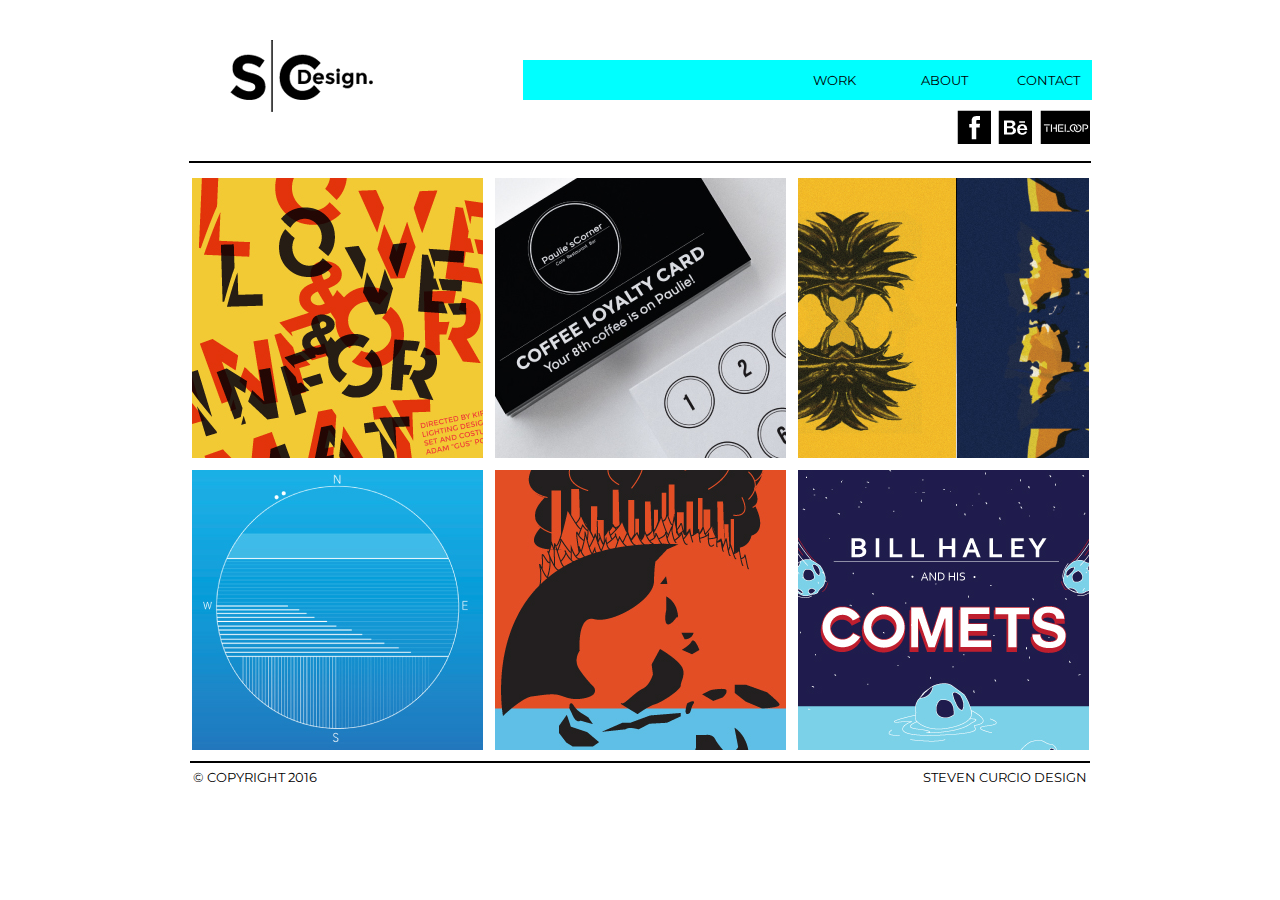
<file: index.html>
<!DOCTYPE html>
<html>
<head>
	<meta charset="utf-8">
	<title>Steven Curcio Design</title>
	<link href='https://fonts.googleapis.com/css?family=Montserrat:700,400' rel='stylesheet' type='text/css'>
	<link rel="stylesheet" type="text/css" href="css/style.css">
</head>
<body>

<!--1. header-->
<header>
	<!--1.1 logo -->
	<a href="index.html"><img src="images/logo.png"></a>
	
	<!--1.2 Nav-->
	<nav> 
		<!-- list of links-->
		<div id="navstyle">
		<ul>
			<li> <a href="work.html"> WORK </a> </li>
			<li> <a href="about.html"> ABOUT </a> </li>
			<li> <a href="contact.html"> CONTACT </a> </li>
		</ul>
	</div>
	</nav>
		<div id="linkstyle">
		<ul>	
			<li> <a href="https://www.facebook.com/StevenCurcio.94.Steeeve"><img src="images/social-media-1.png">  </a> </li>
			<li> <a href="https://www.behance.net/StevenCurcio"><img src="images/social-media.png">  </a> </li>
			<li> <a href="http://www.theloop.com.au/StevenCurcio/portfolio"><img src="images/social-media-2.png">  </a> </li>

		</ul>
		</div>
</header>
<!--2. main-->
<main>
	<!--2.1 List of works-->
	<hr>
	
	<ul>
		
		<li> <a href="#" ><img src=" images/love-and-info.jpg " onmouseover="this.src=' images/rollover-love-info.png '" onmouseout="this.src=' images/love-and-info.jpg '"  /></a> </li>
		
		<li> <a href="#" ><img src=" images/paulies-corner.jpg " onmouseover="this.src=' images/rollover-pauliescorner.png '" onmouseout="this.src=' images/paulies-corner.jpg '"  /></a> </li>
		
		<li> <a href="#" ><img src=" images/mark-making.jpg " onmouseover="this.src=' images/rollover-mmr.png '" onmouseout="this.src=' images/mark-making.jpg '"  /></a> </li>
		
		<li> <a href="#" ><img src=" images/time-keeping.jpg " onmouseover="this.src=' images/rollover-timekeeping.png '" onmouseout="this.src=' images/time-keeping.jpg '"  /></a> </li>
		
		<li> <a href="#" ><img src=" images/hot-cold.jpg " onmouseover="this.src=' images/rollover-hotcold.png '" onmouseout="this.src=' images/hot-cold.jpg '"  /></a> </li>
		
		<li> <a href="#" ><img src=" images/bill-haley.jpg " onmouseover="this.src=' images/rollover-billhaley.png '" onmouseout="this.src=' images/bill-haley.jpg '"  /></a> </li>
	</ul>
</main>
<!--3. Footer-->
<footer> 
<hr>
	<div id="footerleft"> &copy; COPYRIGHT 2016  </div>
	<div id="footerright"> STEVEN CURCIO DESIGN </div>                       
</footer>

</body>
</html>
</file>
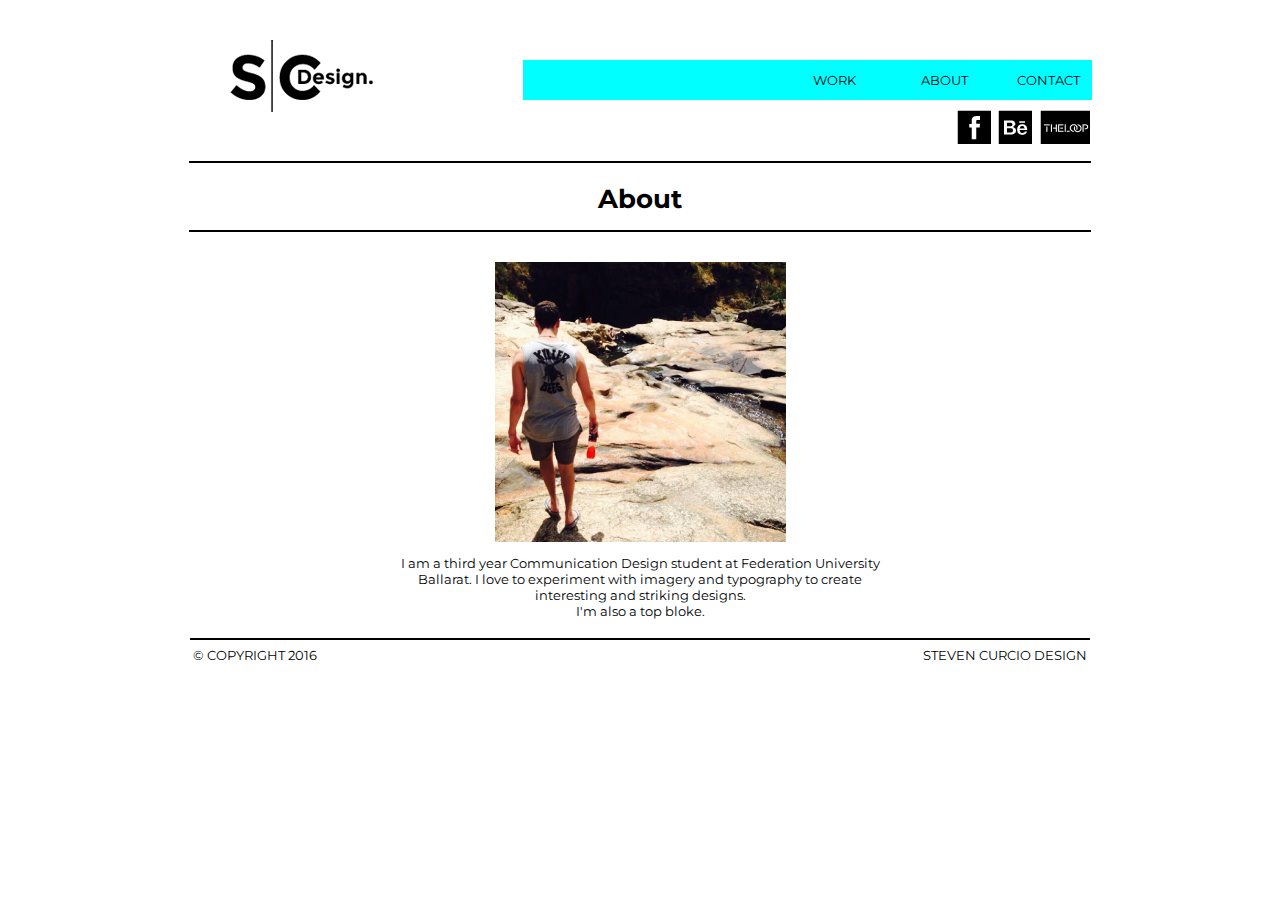
<file: about.html>
<!DOCTYPE html>
<html>
<head>
	<meta charset="utf-8">
	<title>Steven Curcio Design</title>
	<link href='https://fonts.googleapis.com/css?family=Montserrat:700,400' rel='stylesheet' type='text/css'>
	<link rel="stylesheet" type="text/css" href="css/style.css">
</head>
<body>

<!--1. header-->
<header>
	<!--1.1 logo -->
	<a href="index.html"><img src="images/logo.png"></a>
	
	<!--1.2 Nav-->
	<nav> 
		<!-- list of links-->
		<div id="navstyle">
		<ul>
			<li> <a href="work.html"> WORK </a> </li>
			<li> <a href="about.html"> ABOUT </a> </li>
			<li> <a href="contact.html"> CONTACT </a> </li>
		</ul>
	</div>
	</nav>
	<div id="linkstyle">
		<ul>	
			<li> <a href="https://www.facebook.com/StevenCurcio.94.Steeeve"><img src="images/social-media-1.png">  </a> </li>
			<li> <a href="https://www.behance.net/StevenCurcio"><img src="images/social-media.png">  </a> </li>
			<li> <a href="http://www.theloop.com.au/StevenCurcio/portfolio"><img src="images/social-media-2.png">  </a> </li>

		</ul>
		</div>
</header>
<!--2. main-->
<main>
	<!--2.1 List of works-->
	<hr>
		<h1><p class="aboutme">About</p></h1>
	<hr>
		<img class="displayed" src="images/me.png" onmouseover="this.src=' images/merollover.png '" onmouseout="this.src=' images/me.png '"  />	
		<p class="abouttext">I am a third year Communication Design student at Federation University Ballarat. I love to experiment with imagery and typography to create interesting and striking designs. 
		<br>I'm also a top bloke. </p>
	
</main>
<!--3. Footer-->
<footer> 
<hr>
	<div id="footerleft"> &copy; COPYRIGHT 2016  </div>
	<div id="footerright"> STEVEN CURCIO DESIGN </div>                       
</footer>

</body>
</html>
</file>
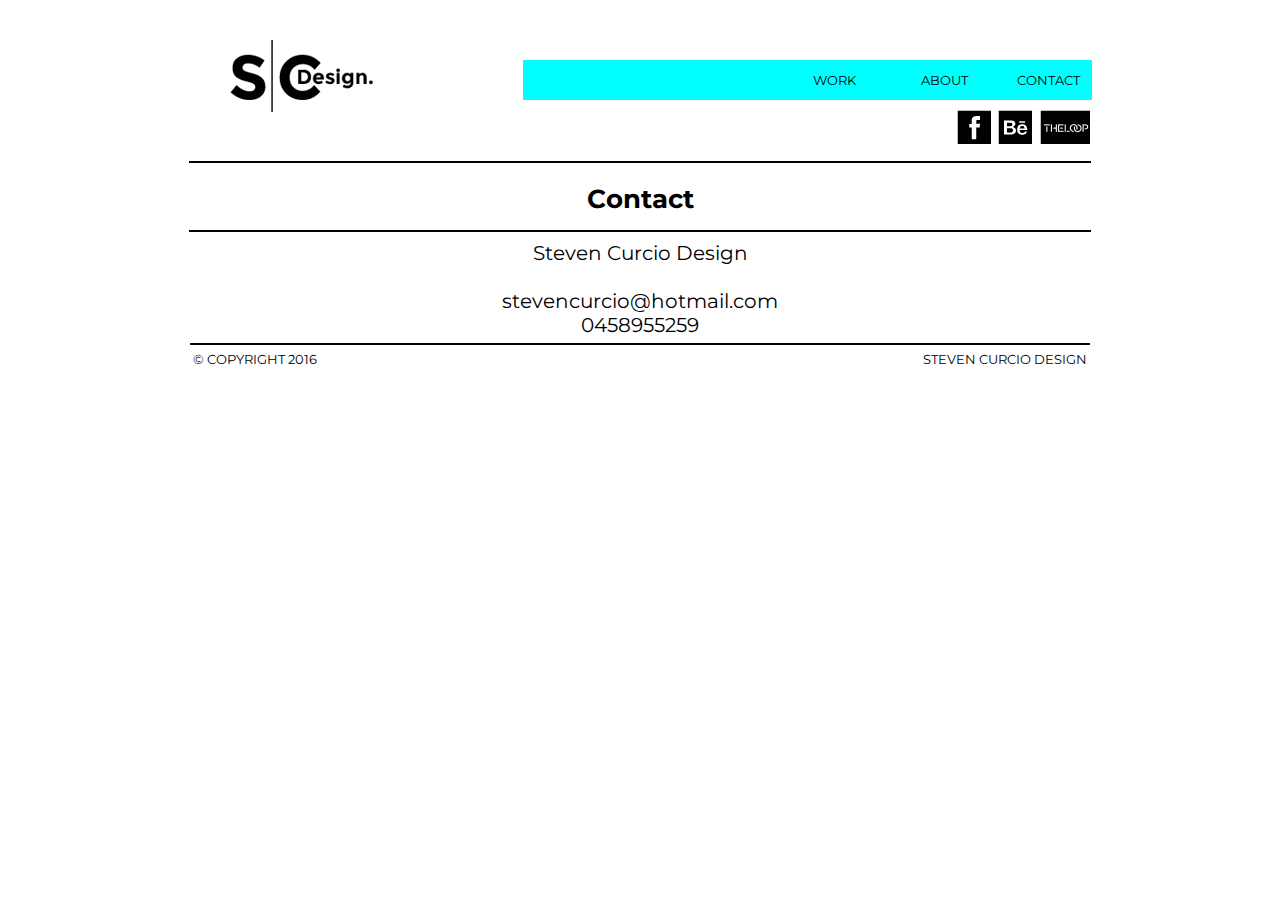
<file: contact.html>
<!DOCTYPE html>
<html>
<head>
	<meta charset="utf-8">
	<title>Steven Curcio Design</title>
	<link href='https://fonts.googleapis.com/css?family=Montserrat:700,400' rel='stylesheet' type='text/css'>
	<link rel="stylesheet" type="text/css" href="css/style.css">
</head>
<body>

<!--1. header-->
<header>
	<!--1.1 logo -->
	<a href="index.html"><img src="images/logo.png"></a>
	
	<!--1.2 Nav-->
	<nav> 
		<!-- list of links-->
		<div id="navstyle">
		<ul>
			<li> <a href="work.html"> WORK </a> </li>
			<li> <a href="about.html"> ABOUT </a> </li>
			<li> <a href="contact.html"> CONTACT </a> </li>
		</ul>
	</div>
	</nav>
	<div id="linkstyle">
		<ul>	
			<li> <a href="https://www.facebook.com/StevenCurcio.94.Steeeve"><img src="images/social-media-1.png">  </a> </li>
			<li> <a href="https://www.behance.net/StevenCurcio"><img src="images/social-media.png">  </a> </li>
			<li> <a href="http://www.theloop.com.au/StevenCurcio/portfolio"><img src="images/social-media-2.png">  </a> </li>

		</ul>
		</div>
</header>
<!--2. main-->
<main>
	<!--2.1 List of works-->
	<hr>
	
	<h1><p class="contact">Contact</p></h1>
	<hr>
	<p class="contactinfo"> Steven Curcio Design <br><br>
		<a href="mailto:stevencurcio@hotmail.com?Subject=Hello%20again" target="top">stevencurcio@hotmail.com </a> <br>
		0458955259 </p>
</main>
<!--3. Footer-->
<footer> 
<hr>
	<div id="footerleft"> &copy; COPYRIGHT 2016  </div>
	<div id="footerright"> STEVEN CURCIO DESIGN </div>                       
</footer>

</body>
</html>
</file>
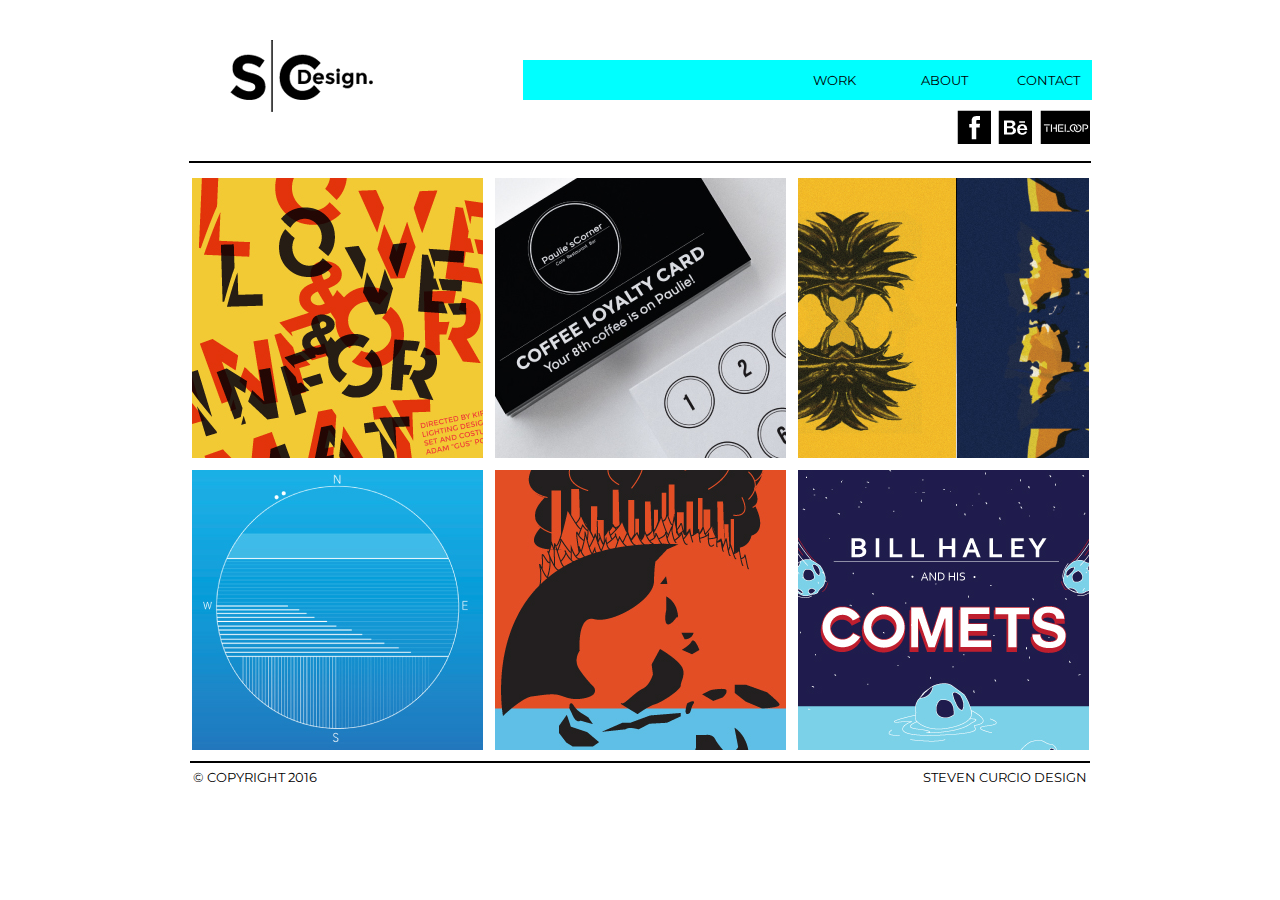
<file: website.html>
<!DOCTYPE html>
<html>
<head>
	<meta charset="utf-8">
	<title>Steven Curcio Design</title>
	<link href='https://fonts.googleapis.com/css?family=Montserrat:700,400' rel='stylesheet' type='text/css'>
	<link rel="stylesheet" type="text/css" href="css/style.css">
</head>
<body>

<!--1. header-->
<header>
	<!--1.1 logo -->
	<a href="file:///C:/Users/Steven/Work/University/Year%203/Chrissy%20web/website/website.html#"><img src="images/logo.png"></a>
	
	<!--1.2 Nav-->
	<nav> 
		<!-- list of links-->
		<div id="navstyle">
		<ul>
			<li> <a href="file:///C:/Users/Steven/Work/University/Year%203/Chrissy%20web/website/work.html"> WORK </a> </li>
			<li> <a href="file:///C:/Users/Steven/Work/University/Year%203/Chrissy%20web/website/about%20me.html"> ABOUT </a> </li>
			<li> <a href="file:///C:/Users/Steven/Work/University/Year%203/Chrissy%20web/website/contact.html"> CONTACT </a> </li>
		</ul>
	</div>
	</nav>
		<div id="linkstyle">
		<ul>	
			<li> <a href="https://www.facebook.com/StevenCurcio.94.Steeeve"><img src="images/social-media-1.png">  </a> </li>
			<li> <a href="https://www.behance.net/StevenCurcio"><img src="images/social-media.png">  </a> </li>
			<li> <a href="http://www.theloop.com.au/StevenCurcio/portfolio"><img src="images/social-media-2.png">  </a> </li>

		</ul>
		</div>
</header>
<!--2. main-->
<main>
	<!--2.1 List of works-->
	<hr>
	
	<ul>
		
		<li> <a href="#" ><img src=" images/love-and-info.jpg " onmouseover="this.src=' images/rollover-love-info.png '" onmouseout="this.src=' images/love-and-info.jpg '"  /></a> </li>
		
		<li> <a href="#" ><img src=" images/paulies-corner.jpg " onmouseover="this.src=' images/rollover-pauliescorner.png '" onmouseout="this.src=' images/paulies-corner.jpg '"  /></a> </li>
		
		<li> <a href="#" ><img src=" images/mark-making.jpg " onmouseover="this.src=' images/rollover-mmr.png '" onmouseout="this.src=' images/mark-making.jpg '"  /></a> </li>
		
		<li> <a href="#" ><img src=" images/time-keeping.jpg " onmouseover="this.src=' images/rollover-timekeeping.png '" onmouseout="this.src=' images/time-keeping.jpg '"  /></a> </li>
		
		<li> <a href="#" ><img src=" images/hot-cold.jpg " onmouseover="this.src=' images/rollover-hotcold.png '" onmouseout="this.src=' images/hot-cold.jpg '"  /></a> </li>
		
		<li> <a href="#" ><img src=" images/bill-haley.jpg " onmouseover="this.src=' images/rollover-billhaley.png '" onmouseout="this.src=' images/bill-haley.jpg '"  /></a> </li>
	</ul>
</main>
<!--3. Footer-->
<footer> 
<hr>
	<div id="footerleft"> &copy; COPYRIGHT 2016  </div>
	<div id="footerright"> STEVEN CURCIO DESIGN </div>                       
</footer>

</body>
</html>
</file>
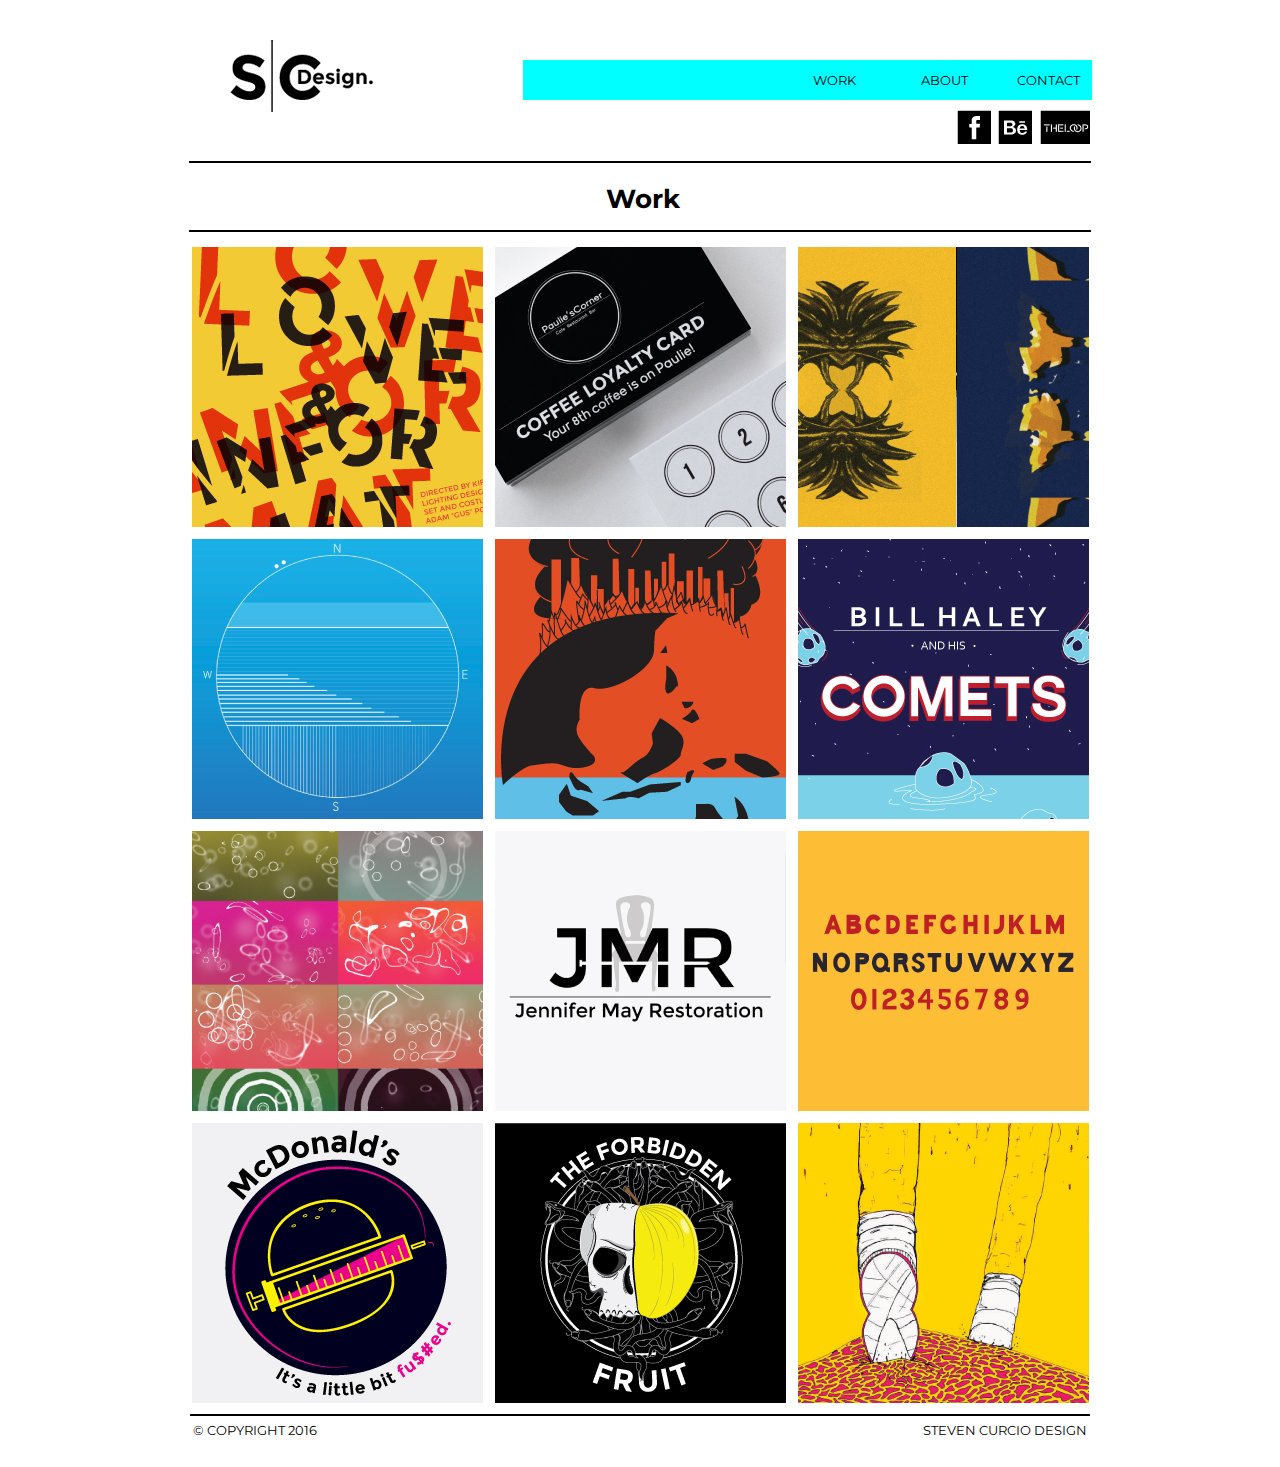
<file: work.html>
<!DOCTYPE html>
<html>
<head>
	<meta charset="utf-8">
	<title>Steven Curcio Design</title>
	<link href='https://fonts.googleapis.com/css?family=Montserrat:700,400' rel='stylesheet' type='text/css'>
	<link rel="stylesheet" type="text/css" href="css/style.css">
</head>
<body>

<!--1. header-->
<header>
	<!--1.1 logo -->
	<a href="index.html"><img src="images/logo.png"></a>
	
	<!--1.2 Nav-->
	<nav> 
		<!-- list of links-->
		<div id="navstyle">
		<ul>
			<li> <a href="work.html"> WORK </a> </li>
			<li> <a href="about.html"> ABOUT </a> </li>
			<li> <a href="contact.html"> CONTACT </a> </li>
		</ul>
	</div>
	</nav>
	<div id="linkstyle">
		<ul>	
			<li> <a href="https://www.facebook.com/StevenCurcio.94.Steeeve"><img src="images/social-media-1.png">  </a> </li>
			<li> <a href="https://www.behance.net/StevenCurcio"><img src="images/social-media.png">  </a> </li>
			<li> <a href="http://www.theloop.com.au/StevenCurcio/portfolio"><img src="images/social-media-2.png">  </a> </li>

		</ul>
		</div>
</header>
<!--2. main-->
<main>
	<!--2.1 List of works-->
	<hr>
	<h1><p class="work">Work</p></h1>
	<hr>
	<ul>
		
		<li> <a href="#" ><img src=" images/love-and-info.jpg " onmouseover="this.src=' images/rollover-love-info.png '" onmouseout="this.src=' images/love-and-info.jpg '"  /></a> </li>
		
		<li> <a href="#" ><img src=" images/paulies-corner.jpg " onmouseover="this.src=' images/rollover-pauliescorner.png '" onmouseout="this.src=' images/paulies-corner.jpg '"  /></a> </li>
		
		<li> <a href="#" ><img src=" images/mark-making.jpg " onmouseover="this.src=' images/rollover-mmr.png '" onmouseout="this.src=' images/mark-making.jpg '"  /></a> </li>
		
		<li> <a href="#" ><img src=" images/time-keeping.jpg " onmouseover="this.src=' images/rollover-timekeeping.png '" onmouseout="this.src=' images/time-keeping.jpg '"  /></a> </li>
		
		<li> <a href="#" ><img src=" images/hot-cold.jpg " onmouseover="this.src=' images/rollover-hotcold.png '" onmouseout="this.src=' images/hot-cold.jpg '"  /></a> </li>
		
		<li> <a href="#" ><img src=" images/bill-haley.jpg " onmouseover="this.src=' images/rollover-billhaley.png '" onmouseout="this.src=' images/bill-haley.jpg '"  /></a> </li>

		<li> <a href="#" ><img src=" images/musicfilmclip.jpg " onmouseover="this.src=' images/rollovermfc.png '" onmouseout="this.src=' images/musicfilmclip.jpg '"  /></a> </li>
		
		<li> <a href="#" ><img src=" images/jmr.jpg " onmouseover="this.src=' images/jmr-rollover.png '" onmouseout="this.src=' images/jmr.jpg '"  /></a> </li>
		
		<li> <a href="#" ><img src=" images/railroadsans.jpg " onmouseover="this.src=' images/railroadsans-rollover.png '" onmouseout="this.src=' images/railroadsans.jpg '"  /></a> </li>

		<li> <a href="#" ><img src=" images/maccas.jpg " onmouseover="this.src=' images/rollover-sm.png '" onmouseout="this.src=' images/maccas.jpg '"  /></a> </li>
		
		<li> <a href="#" ><img src=" images/ffruit.jpg " onmouseover="this.src=' images/rollover-ffruit.png '" onmouseout="this.src=' images/ffruit.jpg '"  /></a> </li>
		
		<li> <a href="#" ><img src=" images/fringe.jpg " onmouseover="this.src=' images/rollover-aff.png '" onmouseout="this.src=' images/fringe.jpg '"  /></a> </li>
	</ul>
</main>
<!--3. Footer-->
<footer> 
<hr>
	<div id="footerleft"> &copy; COPYRIGHT 2016  </div>
	<div id="footerright"> STEVEN CURCIO DESIGN </div>                       
</footer>

</body>
</html>
</file>
<file: css/style.css>
body{
	min-width: 400px;
	max-width: 1000px;
	margin:20px auto;
}

header,nav, footer, main, li{
	border: solid 0px #000;
	width: 100%;
	font-family: 'Montserrat', sans-serif;
	font-weight: 400;
	font-size: 13px;

}

header{
	width: 100%;
	height:auto;
	display: inline-block;
	background-color: white;
}

header img{
	display: inline-block;
	float: left;
	padding-left: 9%;
	margin:20px auto;

}

nav {
	width:54.5%;
	display: inline-block;
	margin-left: 15%;
	margin-top: 4%;
	text-align: right;
	background-color: cyan;
	padding:1.2%;
}

nav ul li{
	display: inline-block;
	width: 20%;
	padding:none;
	margin:none;

}

ul {
	list-style-type:none;
	margin:0px;
	padding:0px;

}

main ul {
	text-align: center;
}
		
hr {
    border:solid 0.5px #000;
    max-width: 90%;
    padding:0;
}


main{
	display: inline-block;
	background-color: white;
}

main ul li{
	width:30%;
	display: inline-block;
	margin-top:0.9%;
}

main img{
	display: inline-block;
}

footer hr { 
    display: inline block;
    border:solid 0.5px #000;
    max-width: 100%;
}

footer{
	width: 90%;
	height:40px;
	display: inline-block;
	background-color: white;
	margin-left: 5%;
	text-align: center;
}

#footerright{
	display:inline-block;
	text-align: right;
	width:50%;
	margin:0px;
	padding:0px;
}

#footerleft{
	display:inline-block;
	text-align: left;
	width:49%;
	margin:none;
	padding:none;
}

a {
text-decoration:none;
color: black;
}

#navstyle a:hover{
	color:#505050;

}

#linkstyle{
	display:block;
	width: 18%;
	float:right;
	padding:0px;
	margin-right: 1%;
}

#linkstyle img{
	display: inline-block;
	padding-left: 4%;
	margin:10px auto;
}

img.displayed{
	display:block;
	margin-left:auto;
	margin-right:auto;
	margin-top: 3%;
}

p.aboutme {
    margin-left: auto;
    margin-right: auto;
    width:75%;
    text-align: center;
    padding:3px;
    height: 18px;
    margin-top: 0px
}
p.abouttext {
    margin-left: auto;
    margin-right: auto;
    width:50%;
    text-align: center;

 }

p.contactinfo{
    margin-left: auto;
    margin-right: auto;
    width:75%;
    text-align: center;
    font-size: 20px;
    padding:3px;
    height: 18px;
    margin-top: 0px
}

p.contact{
    margin-left: auto;
    margin-right: auto;
    width:75%;
    text-align: center;
    padding:3px;
    height: 18px;
    margin-top: 0px
}

p.work{
    margin-left: auto;
    margin-right: auto;
    width:100%;
    text-align: center;
    padding:3px;
    height: 18px;
    margin-top: 0px

}

@media screen and (min-width: 768px) and (max-width: 1000px){
	body{
		background-color: white;
	}


body{
	min-width: 400px;
	max-width: 800px;
	margin:20px auto;
}

	main ul li{
		width:38%;
	}

	nav{
		width:51%;
	}

	p.abouttext{
		width:60%;
	}

	#linkstyle{
		width:21%;
		margin-right: 1%;
	}

}
@media screen and (min-width: 300px) and (max-width: 800px){
	body{
		background-color: white;
	}

	main ul li{
		width:100%;
	}

	nav{
		width: 86%;
		margin-left: 6%;
		text-align: left;
}
	body{
		min-width: 300px;
		max-width: 600px;
		margin:20px auto;
	}
	header img{
		float:left;	
	}

	#footerleft{
		text-align: center;
		
	}
	#footerright{
		text-align: center;
		
	}
	p.abouttext{
		width:80%;
	}

	#linkstyle{
		width:97%;
		margin-left: 17%;
	}
}
</file>
